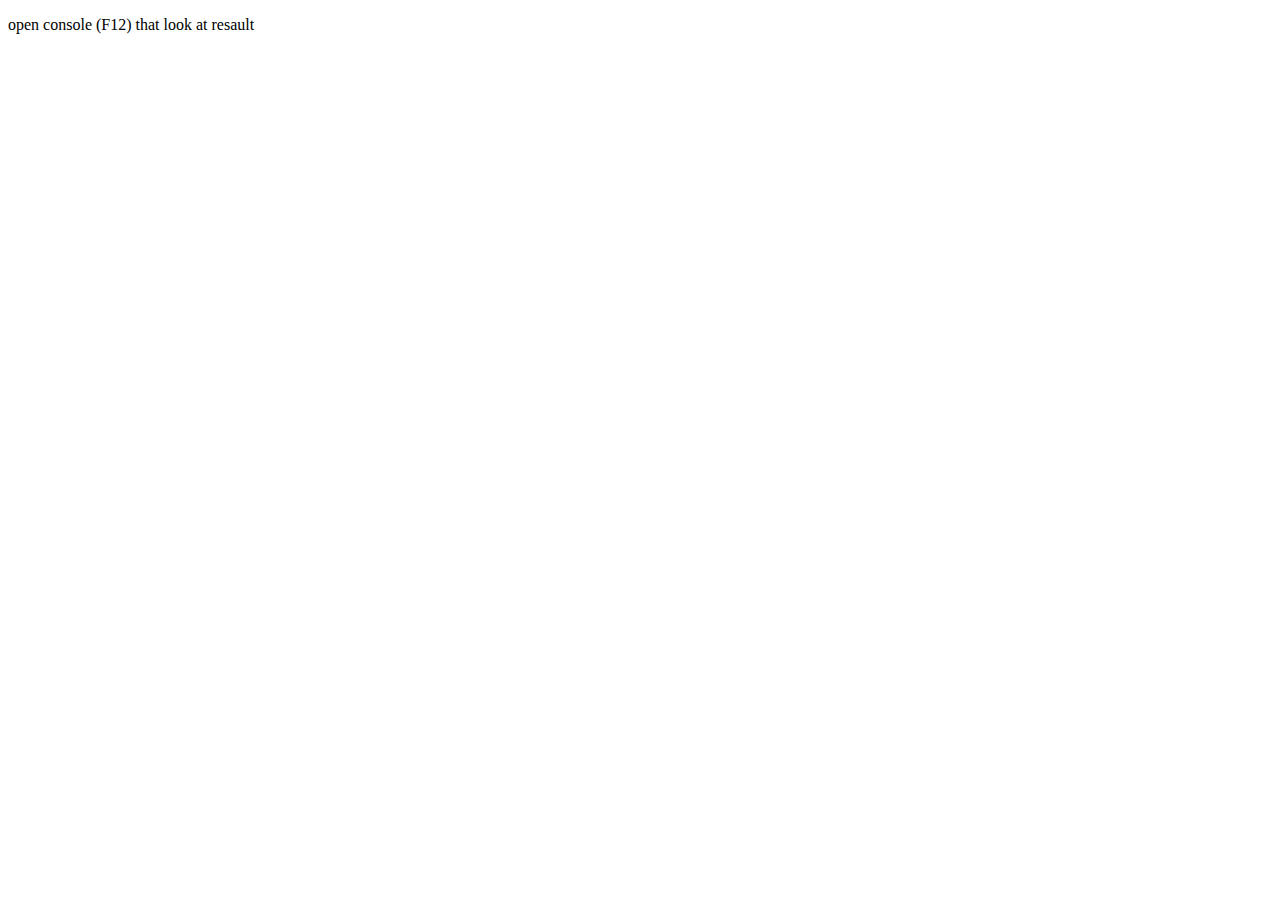
<file: hw-1/index.html>
<!DOCTYPE html>
<html lang="en">
<head>
    <meta charset="UTF-8">
    <meta name="viewport" content="width=device-width, initial-scale=1.0">
    <title>Document</title>
</head>
<body>
    <p>open console (F12) that look at resault</p>
    <script src="./js/main.js"></script>
</body>
</html>
</file>
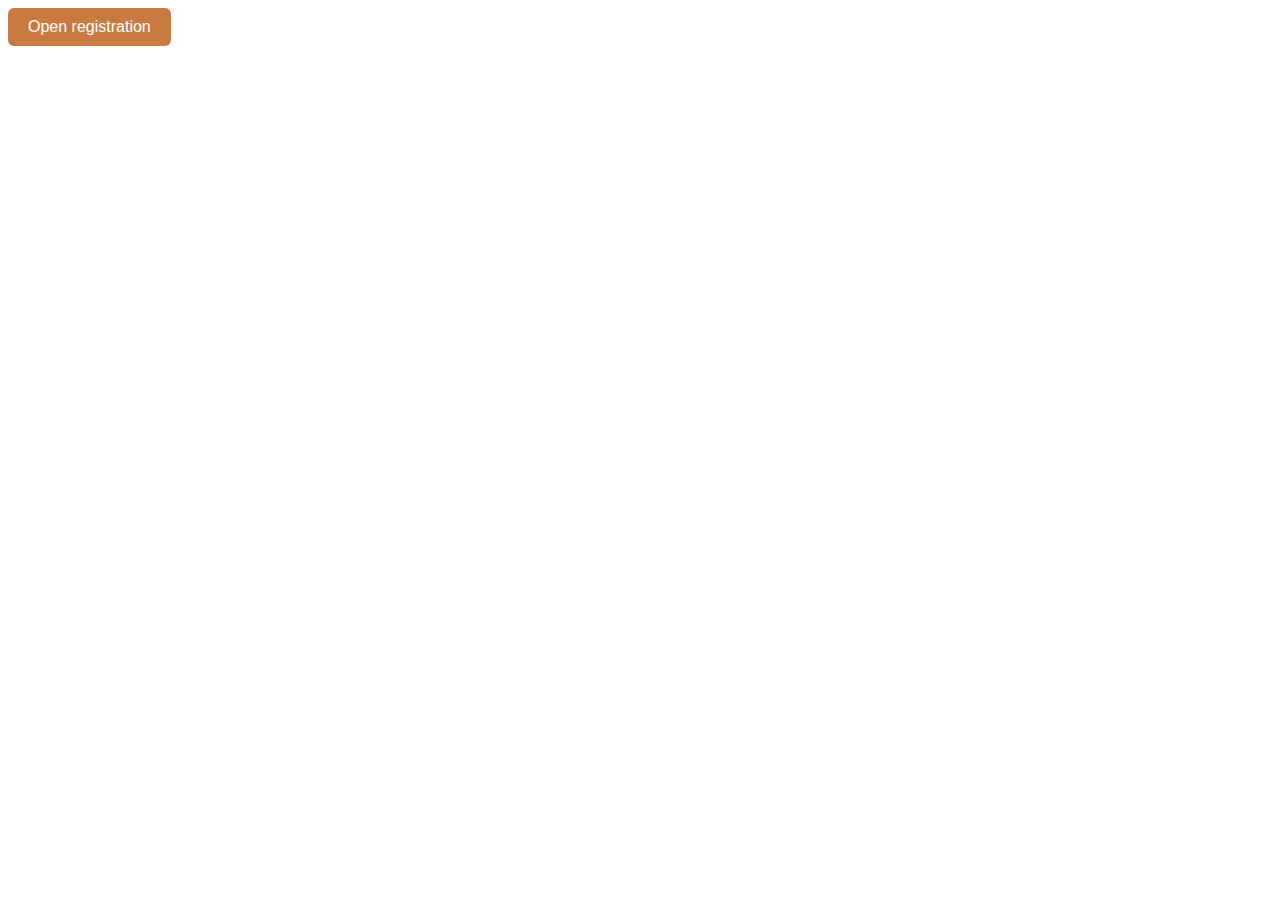
<file: hw-10/index.html>
<!DOCTYPE html>
<html lang="en">
<head>
    <meta charset="UTF-8">
    <meta name="viewport" content="width=device-width, initial-scale=1.0">
    <link rel="stylesheet" href="./css/style.css">
    <title>Document</title>
</head>
<body>
    
    <button id="openModalBtn">Open registration</button>

    <!-- МОДАЛЬНЕ ВІКНО -->
    <div id="modalOverlay" class="overlay">
        <div class="modal">
            <button class="close-btn" id="closeModalBtn">✖</button>

            <h2>Registration</h2>

            <form id="registerForm" novalidate>

                <!-- Нікнейм -->
                <label>
                    Nickname:
                    <input type="text" id="username" required minlength="3">
                </label>
                <div class="error-message" id="usernameError"></div>

                <!-- Email -->
                <label>
                    Email:
                    <input type="email" id="email" required>
                </label>
                <div class="error-message" id="emailError"></div>

                <!-- Пароль -->
                <label>
                    Password:
                    <input type="password" id="password" required minlength="6">
                </label>
                <div class="error-message" id="passwordError"></div>

                <!-- Підтвердження пароля -->
                <label>
                    Password confirmation:
                    <input type="password" id="confirmPassword" required minlength="6">
                </label>
                <div class="error-message" id="confirmPasswordError"></div>

                <button type="submit">Register</button>
            </form>

        </div>
    </div>

    <script src="./js/main.js"></script>
</body>
</html>
</file>
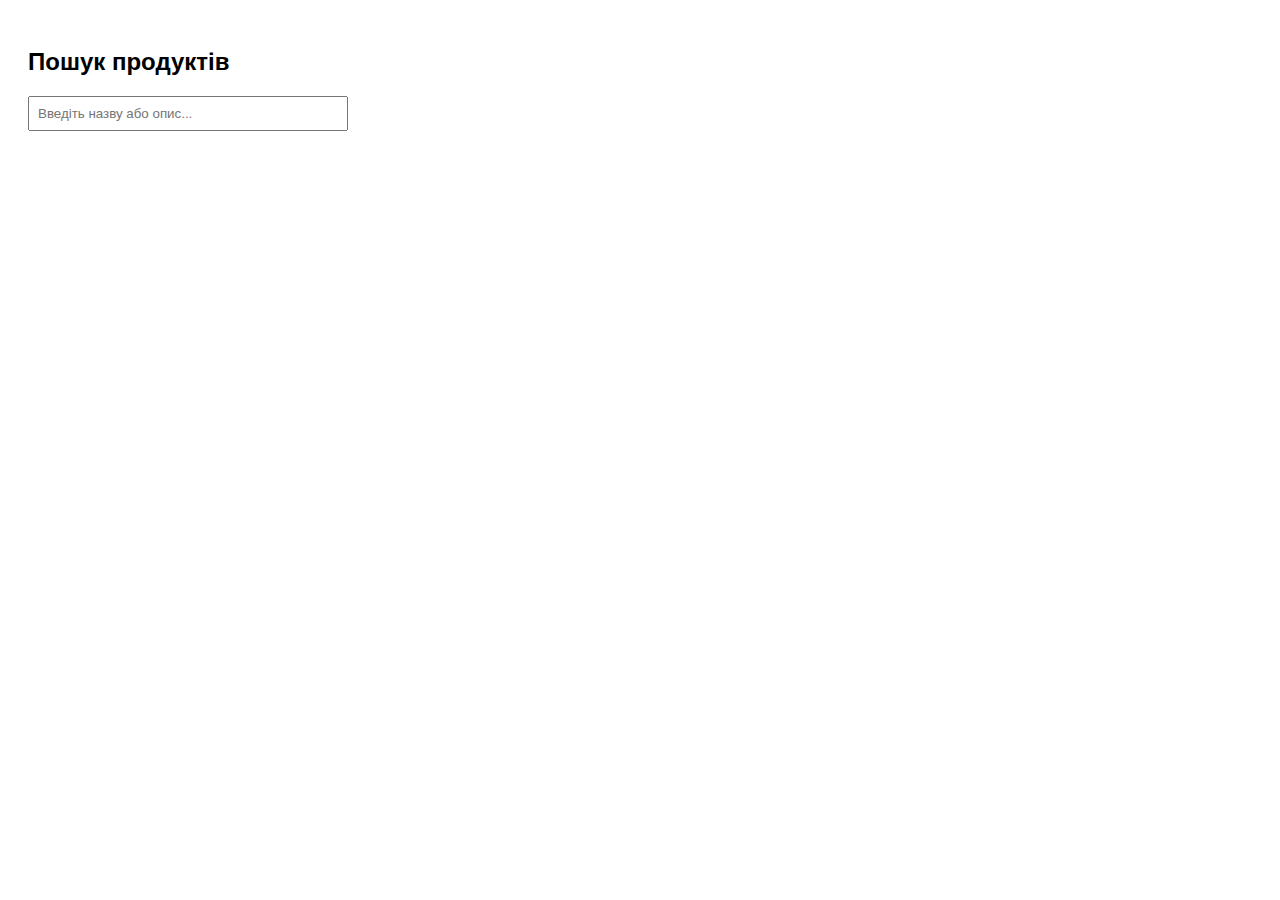
<file: hw-14/index.html>
<!DOCTYPE html>
<html lang="en">

<head>
    <meta charset="UTF-8">
    <meta name="viewport" content="width=device-width, initial-scale=1.0">
    <link rel="stylesheet" href="./styles/style.css">
    <title>Document</title>
</head>

<body>
    <h2>Пошук продуктів</h2>

    <input type="text" id="search" placeholder="Введіть назву або опис..." style="width: 300px; padding: 8px;" />

    <div class="products" id="products"></div>

    <script src="./js/main.js"></script>
</body>

</html>
</file>
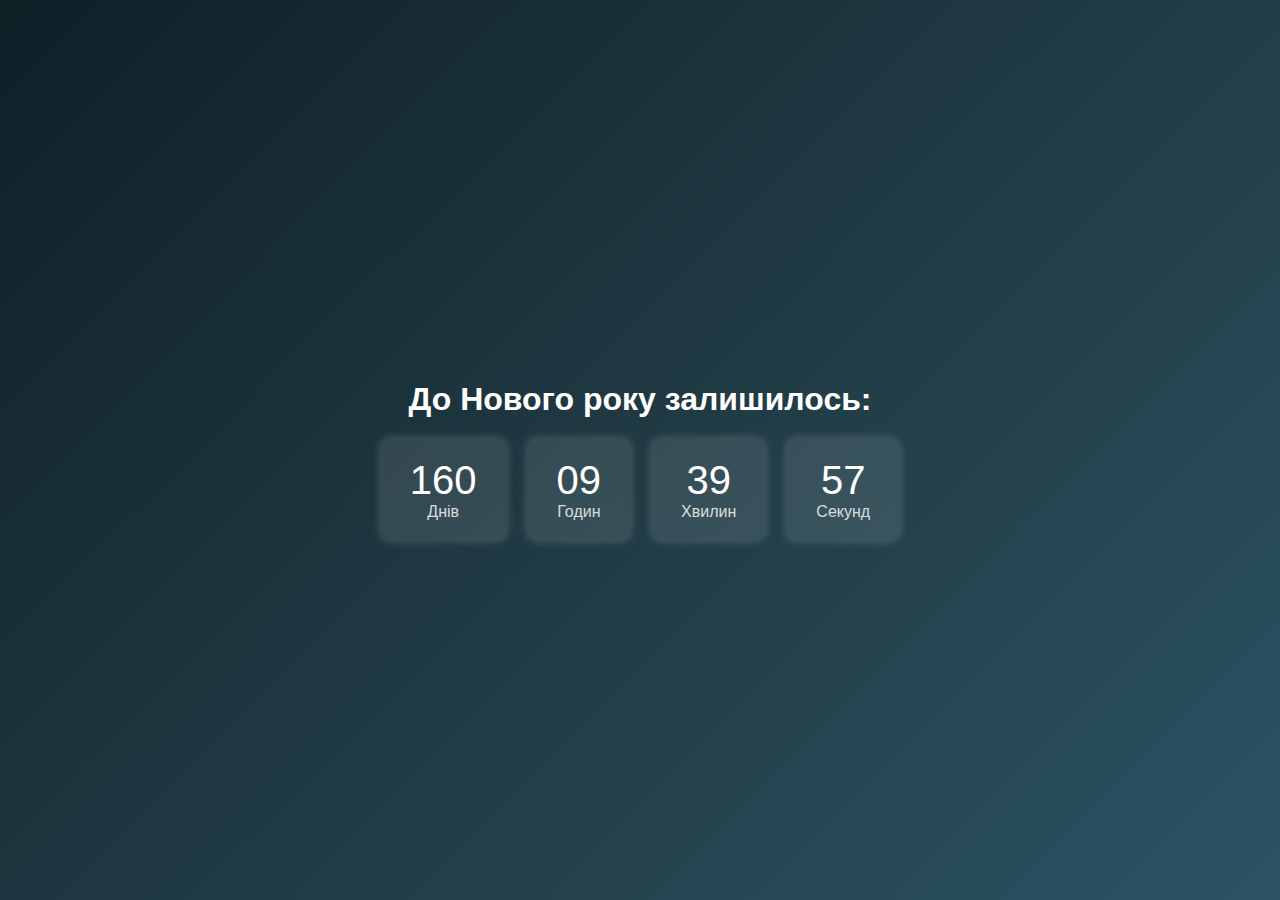
<file: hw-5/index.html>
<!DOCTYPE html>
<html lang="en">

<head>
    <meta charset="UTF-8">
    <meta name="viewport" content="width=device-width, initial-scale=1.0">
    <link rel="stylesheet" href="./css/style.css">
    <title>Document</title>
</head>
<!-- ==== Task 8 ==== -->
<body>
    <div class="countdown">
        <h1>До Нового року залишилось:</h1>
        <div class="timer">
            <div><span id="days">00</span>
                <p>Днів</p>
            </div>
            <div><span id="hours">00</span>
                <p>Годин</p>
            </div>
            <div><span id="minutes">00</span>
                <p>Хвилин</p>
            </div>
            <div><span id="seconds">00</span>
                <p>Секунд</p>
            </div>
        </div>
    </div>

    <script src="./js/main.js"></script>
</body>

</html>
</file>
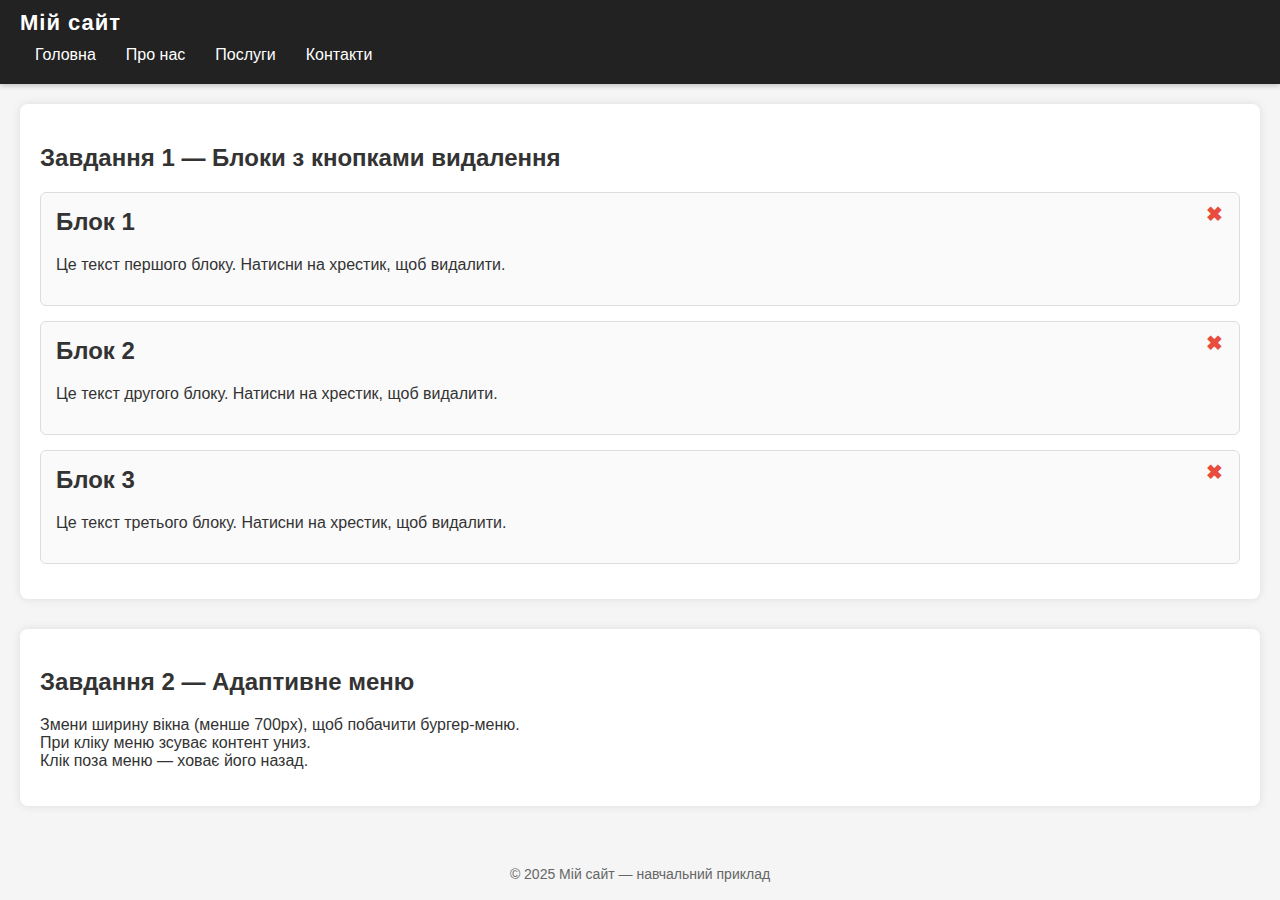
<file: hw-7/index.html>
<!DOCTYPE html>
<html lang="en">

<head>
    <meta charset="UTF-8">
    <meta name="viewport" content="width=device-width, initial-scale=1.0">
    <link rel="stylesheet" href="./css/style.css">
    <title>Document</title>
</head>

<body>

<header>
  <nav class="menu">
    <div class="menu-top">
      <h1 class="logo">Мій сайт</h1>
      <img src="menu-burger.svg" alt="Меню" class="burger">
    </div>
    <ul class="menu-list">
      <li><a href="#">Головна</a></li>
      <li><a href="#">Про нас</a></li>
      <li><a href="#">Послуги</a></li>
      <li><a href="#">Контакти</a></li>
    </ul>
  </nav>
</header>

<main>
  <section id="task1">
    <h2>Завдання 1 — Блоки з кнопками видалення</h2>

    <div class="block">
      <h2>Блок 1</h2>
      <p>Це текст першого блоку. Натисни на хрестик, щоб видалити.</p>
    </div>

    <div class="block">
      <h2>Блок 2</h2>
      <p>Це текст другого блоку. Натисни на хрестик, щоб видалити.</p>
    </div>

    <div class="block">
      <h2>Блок 3</h2>
      <p>Це текст третього блоку. Натисни на хрестик, щоб видалити.</p>
    </div>
  </section>

  <section id="task2">
    <h2>Завдання 2 — Адаптивне меню</h2>
    <p>Змени ширину вікна (менше 700px), щоб побачити бургер-меню.<br>
       При кліку меню зсуває контент униз.<br>
       Клік поза меню — ховає його назад.</p>
  </section>
</main>

<footer>
  © 2025 Мій сайт — навчальний приклад
</footer>

    <script src="./js/main.js"></script>
</body>

</html>
</file>
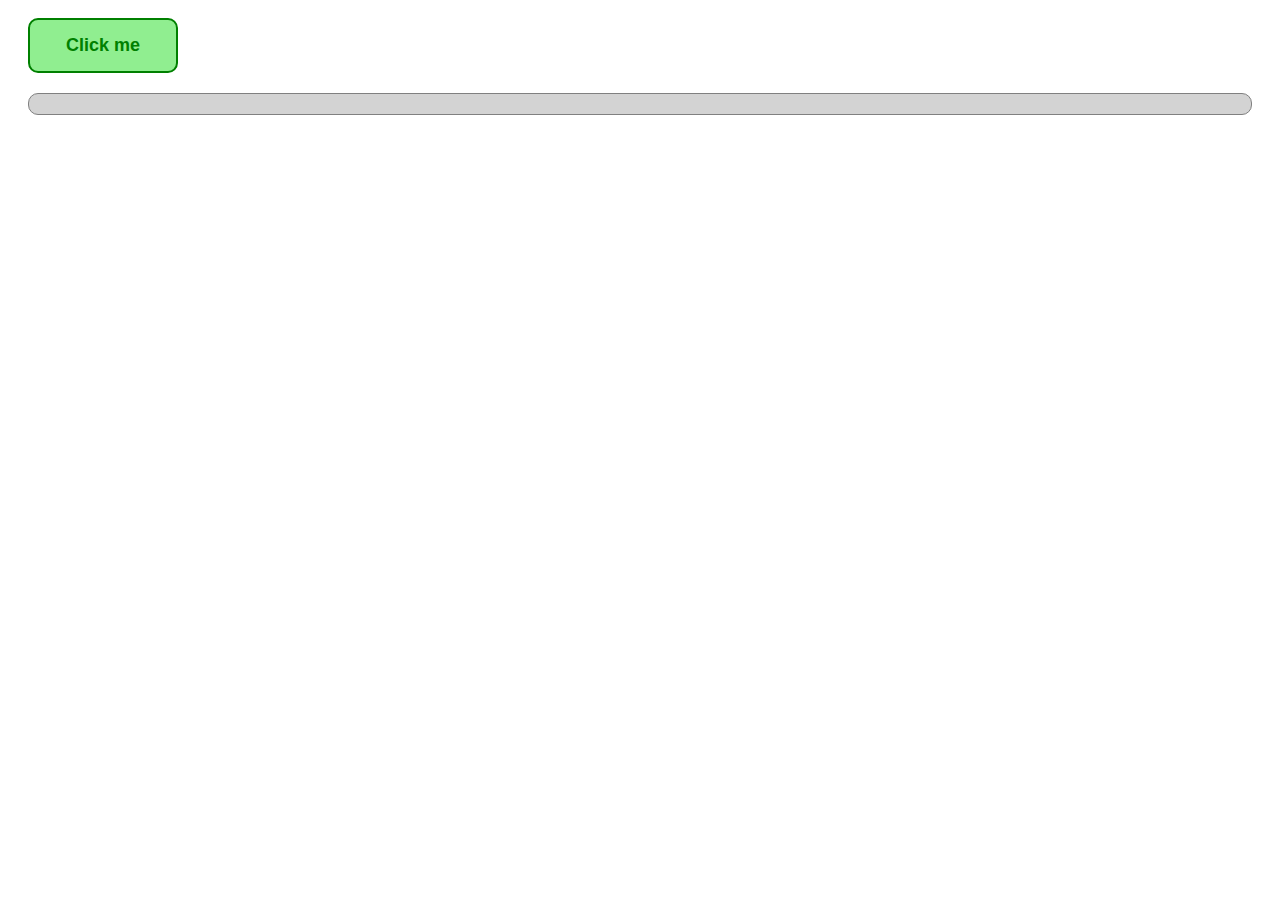
<file: hw-8/index.html>
<!DOCTYPE html>
<html lang="en">

<head>
    <meta charset="UTF-8">
    <meta name="viewport" content="width=device-width, initial-scale=1.0">
    <link rel="stylesheet" href="./css/style.css">
    <title>Document</title>
</head>

<body>
    <div>
        <button id="btn">Click me</button>
        <div id="info"></div>
    </div>

    <script src="./js/main.js"></script>
</body>

</html>
</file>
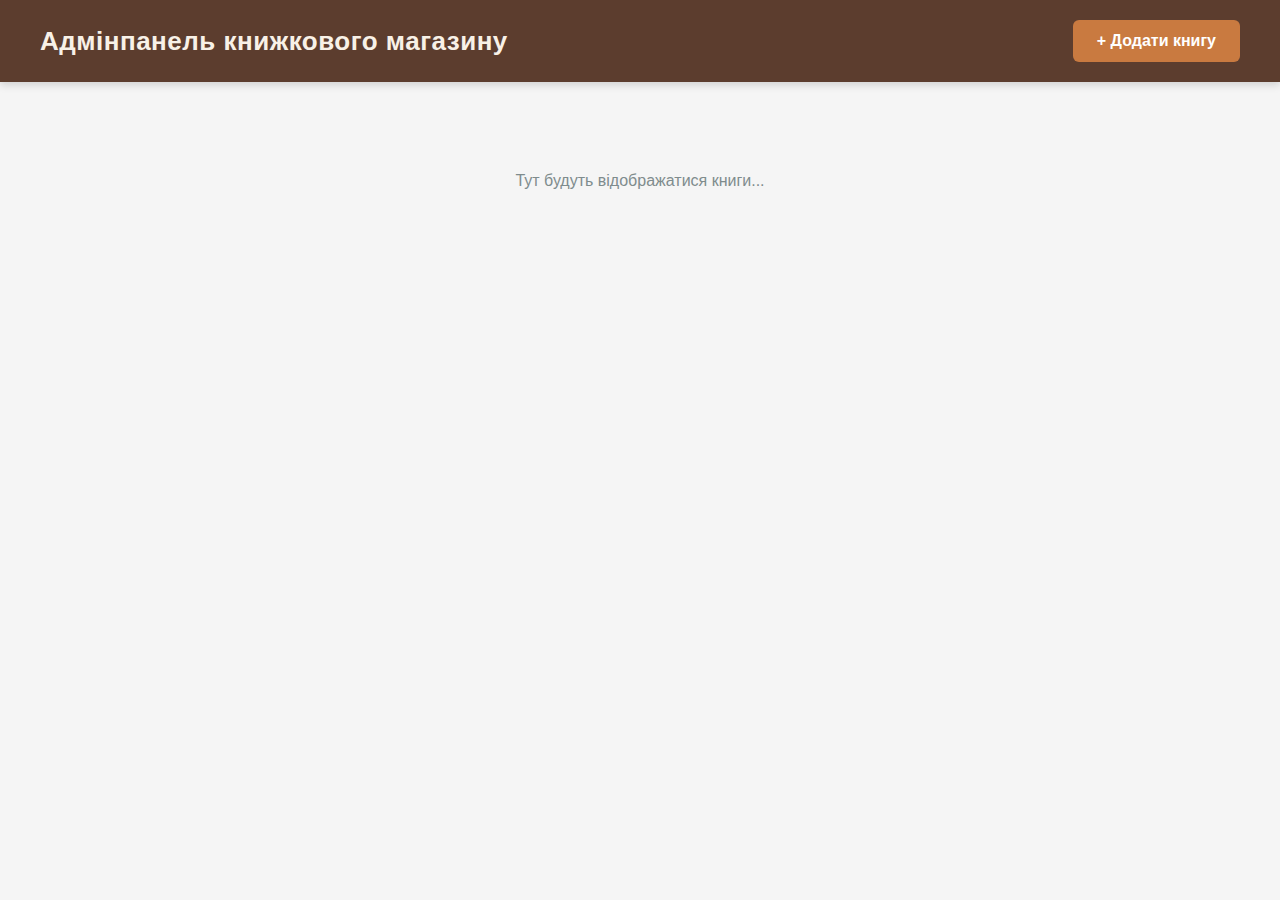
<file: hw-11/demo-exam/index.html>
<!DOCTYPE html>
<html lang="uk">

<head>
    <meta charset="UTF-8">
    <meta name="viewport" content="width=device-width, initial-scale=1.0">
    <link rel="stylesheet" href="./styles/main.css">
    <link rel="stylesheet" href="./styles/header.css">
    <link rel="stylesheet" href="./styles/modal.css">
    <title>Адмінпанель книжкового магазину</title>
</head>

<body>
    <!-- Хедер -->
    <header class="header">
        <h1>Адмінпанель книжкового магазину</h1>
        <button class="btn-create" id="btnCreate">+ Додати книгу</button>
    </header>

    <!-- Контейнер для контенту -->
    <div class="product-container">
        <p style="text-align: center; color: #7f8c8d; margin-top: 50px;">
            Тут будуть відображатися книги...
        </p>
    </div>

    <!-- Модальне вікно -->
    <div class="modal" id="modal">
        <div class="modal-content">
            <div class="modal-header">
                <h2 id="modalTitle">Додати книгу</h2>
                <button class="btn-close" id="btnClose">&times;</button>
            </div>

            <form id="bookForm" novalidate>
                
                <!-- Назва книги -->
                <div class="form-group">
                    <label for="bookTitle">Назва книги *</label>
                    <input 
                        type="text" 
                        id="bookTitle" 
                        name="title" 
                        placeholder="Наприклад: Гаррі Поттер і філософський камінь" 
                        minlength="2"
                        maxlength="100"
                        required
                    >
                    <span class="error-message"></span>
                </div>

                <!-- Автор -->
                <div class="form-group">
                    <label for="bookAuthor">Автор *</label>
                    <input 
                        type="text" 
                        id="bookAuthor" 
                        name="author" 
                        placeholder="Дж. К. Роулінг"
                        minlength="2"
                        maxlength="70"
                        required
                    >
                    <span class="error-message"></span>
                </div>

                <!-- Жанр -->
                <div class="form-group">
                    <label for="bookGenre">Жанр *</label>
                    <select id="bookGenre" name="genre" required>
                        <option value="">Оберіть жанр</option>
                        <option value="Фантастика">Фантастика</option>
                        <option value="Фентезі">Фентезі</option>
                        <option value="Детектив">Детектив</option>
                        <option value="Роман">Роман</option>
                        <option value="Бізнес">Бізнес</option>
                        <option value="Саморозвиток">Саморозвиток</option>
                        <option value="Дитячі книги">Дитячі книги</option>
                        <option value="Інше">Інше</option>
                    </select>
                    <span class="error-message"></span>
                </div>

                <!-- Ціна та кількість -->
                <div class="form-row">
                    <div class="form-group">
                        <label for="bookPrice">Ціна (грн) *</label>
                        <input 
                            type="number" 
                            id="bookPrice" 
                            name="price" 
                            placeholder="350" 
                            min="1" 
                            max="20000"
                            step="0.01" 
                            required
                        >
                        <span class="error-message"></span>
                    </div>

                    <div class="form-group">
                        <label for="bookQty">Кількість *</label>
                        <input 
                            type="number" 
                            id="bookQty" 
                            name="qty" 
                            placeholder="10" 
                            min="1"
                            max="10000"
                            required
                        >
                        <span class="error-message"></span>
                    </div>
                </div>

                <!-- Опис -->
                <div class="form-group">
                    <label for="bookDescription">Опис *</label>
                    <textarea 
                        id="bookDescription" 
                        name="description"
                        placeholder="Короткий опис сюжету книги..."
                        required
                    ></textarea>
                    <span class="error-message"></span>
                </div>

                <!-- Фото URL -->
                <div class="form-group">
                    <label for="bookPhoto">URL обкладинки *</label>
                    <input 
                        type="url" 
                        id="bookPhoto" 
                        name="photo" 
                        placeholder="https://example.com/book.jpg" 
                        pattern="https?://.+\.(jpg|jpeg|png|webp|gif)"
                        title="URL має починатися з http:// або https:// та закінчуватися на .jpg/.jpeg/.png/.webp/.gif"
                        required
                    >
                    <span class="error-message"></span>
                </div>

                <!-- Кнопки -->
                <div class="form-buttons">
                    <button type="button" class="btn btn-secondary" id="btnCancel">Скасувати</button>
                    <button type="submit" class="btn btn-primary">Зберегти</button>
                </div>
            </form>
        </div>
    </div>

    <script type="module" src="./js/main.js"></script>
</body>

</html>
</file>
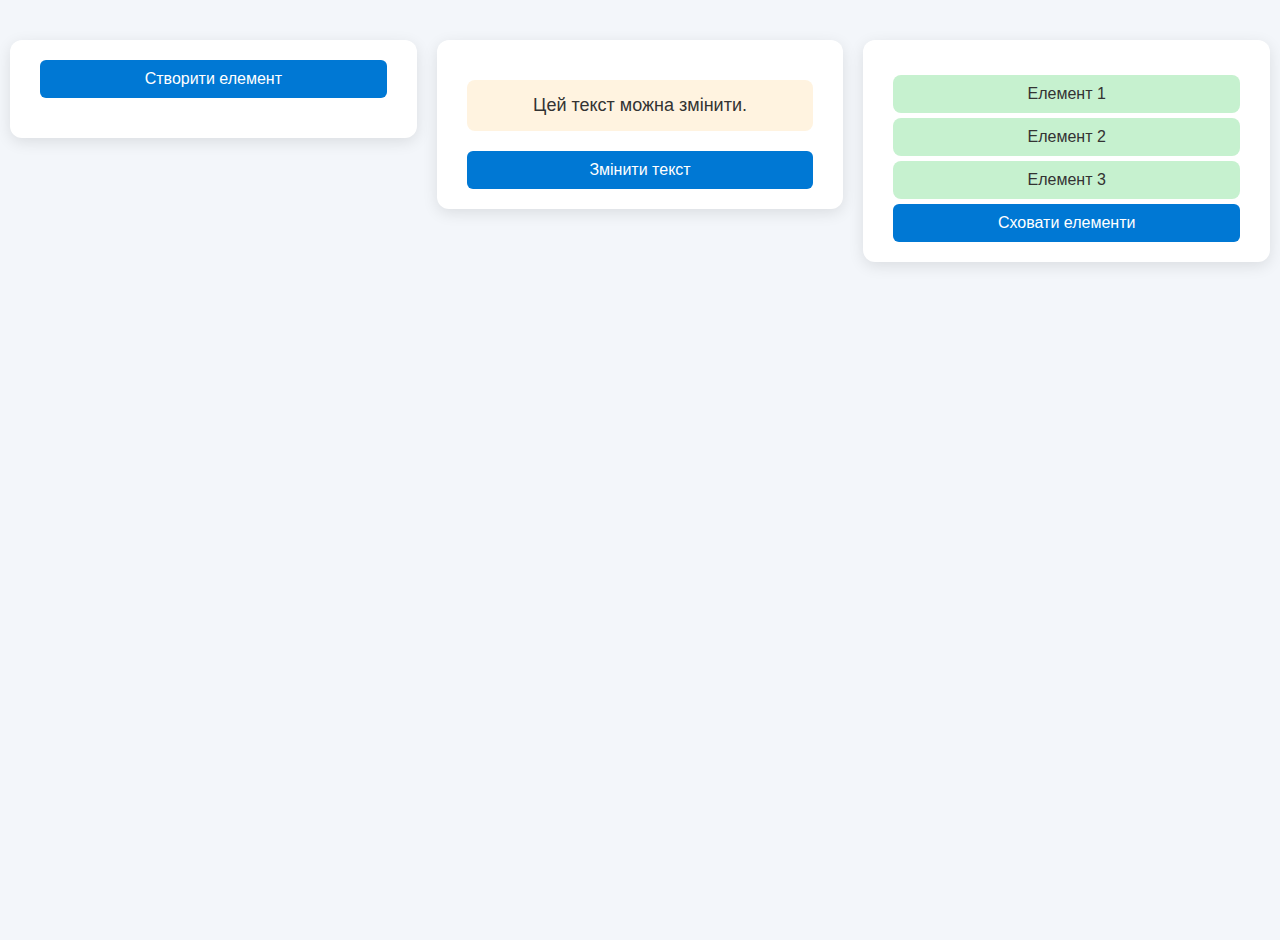
<file: hw-6/task1-3/index.html>
<!DOCTYPE html>
<html lang="en">

<head>
    <meta charset="UTF-8">
    <meta name="viewport" content="width=device-width, initial-scale=1.0">
    <title>Document</title>
    <link rel="stylesheet" href="./css/style.css">
</head>

<body>
    <div class="wrapper">
        <button id="createBtn" class="btn">Створити елемент</button>
        <div class="container"></div>
    </div>

    <div class="wrapper">
        <div id="editable" class="editable-box">Цей текст можна змінити.</div>
        <button id="editBtn" class="btn">Змінити текст</button>
    </div>

    <div class="wrapper">
    <div class="items">
      <div class="box">Елемент 1</div>
      <div class="box">Елемент 2</div>
      <div class="box">Елемент 3</div>
    </div>
    <button id="toggleBtn" class="btn">Сховати елементи</button>
  </div>

    <script src="./js/main.js"></script>
</body>

</html>
</file>
<file: hw-10/css/style.css>
/* ===== ОВЕРЛЕЙ ===== */
.overlay {
    position: fixed;
    inset: 0;
    background: rgba(30, 20, 15, 0.55); /* теплий затемнений фон */
    display: none;
    justify-content: center;
    align-items: center;
    z-index: 1500;
}

.overlay.open {
    display: flex;
}

/* ===== МОДАЛЬНЕ ВІКНО ===== */
.modal {
    background-color: #fdf8f4; /* теплий світлий фон */
    padding: 28px;
    border-radius: 12px;
    width: 90%;
    max-width: 460px;
    box-shadow: 0 8px 28px rgba(0,0,0,0.25);
    border: 1px solid #e7d8c9;
    position: relative;
    animation: fadeIn 0.25s ease;
}

/* Анімація */
@keyframes fadeIn {
    from {
        opacity: 0;
        transform: translateY(-10px);
    }
    to {
        opacity: 1;
        transform: translateY(0);
    }
}

/* ===== ЗАГОЛОВОК ===== */
.modal h2 {
    text-align: center;
    font-size: 22px;
    font-weight: 700;
    color: #5c3d2e;
    margin-bottom: 20px;
}

/* ===== КНОПКА ЗАКРИТТЯ ===== */
.close-btn {
    position: absolute;
    top: 12px;
    right: 12px;
    background: none;
    border: none;
    font-size: 26px;
    cursor: pointer;
    color: #8b6b56;
    transition: 0.25s;
}

.close-btn:hover {
    color: #c97a40;
}

/* ===== ФОРМА ===== */
label {
    display: block;
    margin-bottom: 6px;
    color: #5c3d2e;
    font-weight: 600;
    font-size: 14px;
    margin-top: 15px;
}

input {
    width: 100%;
    padding: 10px 12px;
    border: 1px solid #d6c2b4;
    border-radius: 6px;
    font-size: 14px;
    background-color: #fcf7f3;
    transition: border-color 0.25s, box-shadow 0.25s, background-color 0.25s;
}

/* Фокус */
input:focus {
    outline: none;
    border-color: #c97a40;
    box-shadow: 0 0 0 2px rgba(201, 122, 64, 0.25);
    background-color: #fff;
}

/* Валідація */
input:valid {
    border-color: #8bb567;
}

input:invalid:not(:placeholder-shown) {
    border-color: #d9534f;
}

/* ===== ПОМИЛКИ ===== */
.error-message {
    color: #d9534f;
    font-size: 12px;
    margin-top: 5px;
    min-height: 16px;
}

/* ===== КНОПКИ ===== */
button[type="submit"] {
    width: 100%;
    padding: 12px;
    margin-top: 20px;
    border: none;
    border-radius: 6px;
    background-color: #c97a40;
    color: #fff;
    font-size: 15px;
    cursor: pointer;
    font-weight: 600;
    transition: background-color 0.25s, transform 0.1s;
}

button[type="submit"]:hover {
    background-color: #b06936;
}

button[type="submit"]:active {
    transform: scale(0.97);
}

/* Кнопка відкриття */
#openModalBtn {
    padding: 10px 20px;
    font-size: 16px;
    background-color: #c97a40;
    color: white;
    border: none;
    border-radius: 6px;
    cursor: pointer;
    transition: 0.25s;
}

#openModalBtn:hover {
    background-color: #b06936;
}
</file>
<file: hw-14/styles/style.css>
body {
    font-family: Arial, sans-serif;
    padding: 20px;
}

.products {
    display: grid;
    grid-template-columns: repeat(auto-fill, minmax(250px, 1fr));
    gap: 20px;
    margin-top: 20px;
}

.card {
    border: 1px solid #ccc;
    padding: 10px;
    border-radius: 6px;
}

.card img {
    width: 100%;
    height: 180px;
    object-fit: cover;
    border-radius: 4px;
}

.title {
    font-weight: bold;
    margin: 10px 0 5px;
}
</file>
<file: hw-5/css/style.css>
body {
  background: linear-gradient(135deg, #0f2027, #203a43, #2c5364);
  color: #fff;
  font-family: "Poppins", sans-serif;
  display: flex;
  justify-content: center;
  align-items: center;
  height: 100vh;
  margin: 0;
}

.countdown {
  text-align: center;
}

h1 {
  margin-bottom: 20px;
  font-size: 2rem;
}

.timer {
  display: flex;
  justify-content: center;
  gap: 20px;
}

.timer div {
  background: rgba(255, 255, 255, 0.1);
  padding: 20px 30px;
  border-radius: 10px;
  box-shadow: 0 0 10px rgba(255, 255, 255, 0.2);
}

.timer span {
  font-size: 2.5rem;
  display: block;
}

p {
  margin: 0;
  font-size: 1rem;
  opacity: 0.8;
}
</file>
<file: hw-7/css/style.css>
body {
  font-family: "Segoe UI", Arial, sans-serif;
  margin: 0;
  background-color: #f5f5f5;
  color: #333;
  transition: margin-top 0.3s ease;
}

header {
  background-color: #222;
  color: white;
  box-shadow: 0 2px 5px rgba(0,0,0,0.2);
}

.menu {
  padding: 10px 20px;
}

.menu-top {
  display: flex;
  justify-content: space-between;
  align-items: center;
}

.logo {
  font-size: 22px;
  margin: 0;
  font-weight: 600;
  letter-spacing: 1px;
}

.burger {
  width: 28px;
  cursor: pointer;
  display: none;
}

.menu-list {
  display: flex;
  list-style: none;
  padding: 0;
  margin: 0;
  transition: all 0.3s ease;
}

.menu-list li a {
  color: white;
  text-decoration: none;
  padding: 10px 15px;
  display: block;
  border-radius: 4px;
  transition: background 0.2s;
}

.menu-list li a:hover {
  background-color: #444;
}

@media (max-width: 700px) {
  .menu-list {
    display: none;
    flex-direction: column;
    background-color: #333;
    width: 100%;
    border-top: 1px solid #444;
  }
  .menu-list.active {
    display: flex;
  }
  .burger {
    display: block;
    filter: invert(1); 
  }
  main.shifted {
    margin-top: 180px; 
  }
}

main {
  padding: 20px;
  transition: margin-top 0.3s ease;
}

section {
  background-color: #fff;
  box-shadow: 0 0 10px rgba(0,0,0,0.1);
  border-radius: 8px;
  padding: 20px;
  margin-bottom: 30px;
}

.block {
  border: 1px solid #ddd;
  padding: 15px;
  margin-bottom: 15px;
  position: relative;
  border-radius: 6px;
  background: #fafafa;
  transition: box-shadow 0.2s;
}

.block:hover {
  box-shadow: 0 2px 8px rgba(0,0,0,0.1);
}

.block h2 {
  margin-top: 0;
}

button.remove-btn {
  position: absolute;
  top: 8px;
  right: 10px;
  background: transparent;
  color: #e74c3c;
  border: none;
  font-size: 20px;
  font-weight: bold;
  cursor: pointer;
  transition: color 0.2s;
}

button.remove-btn:hover {
  color: #c0392b;
}

footer {
  text-align: center;
  color: #666;
  padding: 10px;
  font-size: 14px;
}
</file>
<file: hw-8/css/style.css>
#btn{
    width: 150px;
    margin: 10px 20px;
    padding: 15px;
    background-color: lightgreen;
    color: green;
    border-radius: 10px;
    border: 2px solid green;
    text-align: center;
    font-family: sans-serif;
    font-size: 18px;
    font-weight: bold;
}

#info{
    margin: 10px 20px;
    background-color: lightgray;
    color: black;
    border-radius: 10px;
    border: 1px solid gray;
    padding: 10px 15px;
    font-size: 14px;
    font-family: sans-serif;
    font-weight: lighter;
}
</file>
<file: hw-11/demo-exam/styles/main.css>
* {
    margin: 0;
    padding: 0;
    box-sizing: border-box;
}

body {
    font-family: 'Segoe UI', Tahoma, Geneva, Verdana, sans-serif;
    background-color: #f5f5f5;
}

/* Контейнер для контенту */
.product-container {
    padding: 40px;
    max-width: 1200px;
    margin: 0 auto;
}
</file>
<file: hw-11/demo-exam/styles/header.css>
.header {
    background-color: #5c3d2e; 
    color: #f8f1e7; 
    padding: 20px 40px;
    display: flex;
    justify-content: space-between;
    align-items: center;
    box-shadow: 0 3px 8px rgba(0, 0, 0, 0.15);
}

.header h1 {
    font-size: 26px;
    font-weight: 700;
    letter-spacing: 0.5px;
}

.btn-create {
    background-color: #c97a40; 
    color: #fff;
    border: none;
    padding: 12px 24px;
    font-size: 16px;
    border-radius: 6px;
    cursor: pointer;
    transition: background-color 0.25s;
    font-weight: 600;
}

.btn-create:hover {
    background-color: #a8622f;
}
</file>
<file: hw-11/demo-exam/styles/modal.css>
/* ===== МОДАЛЬНЕ ВІКНО ===== */
.modal {
    display: none;
    position: fixed;
    inset: 0;
    background-color: rgba(30, 20, 15, 0.55); /* теплий відтінок */
    z-index: 1500;
    justify-content: center;
    align-items: center;
}

.modal.active {
    display: flex;
}

.modal-content {
    background-color: #fdf8f4; /* теплий фон */
    padding: 28px;
    border-radius: 10px;
    width: 92%;
    max-width: 640px;
    max-height: 90vh;
    overflow-y: auto;
    border: 1px solid #e7d8c9;
    box-shadow: 0 8px 28px rgba(0,0,0,0.25);
    animation: fadeIn 0.25s ease;
}

/* Анімація */
@keyframes fadeIn {
    from { opacity: 0; transform: translateY(-10px); }
    to { opacity: 1; transform: translateY(0); }
}

/* ===== Заголовок ===== */
.modal-header {
    display: flex;
    justify-content: space-between;
    align-items: center;
    margin-bottom: 22px;
    border-bottom: 1px solid #ead9cc;
    padding-bottom: 12px;
}

.modal-header h2 {
    font-size: 22px;
    color: #5c3d2e;
    font-weight: 700;
}

.btn-close {
    background: none;
    border: none;
    font-size: 28px;
    cursor: pointer;
    color: #8b6b56;
    transition: 0.25s;
}

.btn-close:hover {
    color: #c97a40;
}

/* ===== ФОРМА ===== */
.form-group {
    margin-bottom: 18px;
}

.form-group label {
    display: block;
    margin-bottom: 6px;
    color: #5c3d2e;
    font-weight: 600;
    font-size: 14px;
}

.form-group input,
.form-group select,
.form-group textarea {
    width: 100%;
    padding: 10px 12px;
    border: 1px solid #d6c2b4;
    border-radius: 6px;
    font-size: 14px;
    font-family: inherit;
    background-color: #fcf7f3;
    transition: border-color 0.25s, box-shadow 0.25s, background-color 0.25s;
}

.form-group input:focus,
.form-group select:focus,
.form-group textarea:focus {
    outline: none;
    border-color: #c97a40;
    box-shadow: 0 0 0 2px rgba(201, 122, 64, 0.25);
    background-color: #fff;
}

.form-row {
    display: grid;
    grid-template-columns: 1fr 1fr;
    gap: 14px;
}

/* Валідація */
.form-group input:valid,
.form-group select:valid,
.form-group textarea:valid {
    border-color: #8bb567;
}

.form-group input:invalid:not(:placeholder-shown),
.form-group textarea:invalid:not(:placeholder-shown) {
    border-color: #d9534f;
}

/* Помилки */
.error-message {
    display: block;
    color: #d9534f;
    font-size: 12px;
    margin-top: 5px;
    min-height: 18px;
}

/* ===== КНОПКИ ===== */
.form-buttons {
    display: flex;
    gap: 10px;
    justify-content: flex-end;
    margin-top: 25px;
}

.btn {
    padding: 10px 20px;
    border: none;
    border-radius: 6px;
    font-size: 15px;
    cursor: pointer;
    font-weight: 600;
    transition: background-color 0.25s, transform 0.1s;
}

/* Основна кнопка — колір із хедера */
.btn-primary {
    background-color: #c97a40;
    color: #fff;
}

.btn-primary:hover {
    background-color: #b06936;
}

/* Вторинна */
.btn-secondary {
    background-color: #a89284;
    color: #fff;
}

.btn-secondary:hover {
    background-color: #8b7568;
}

.btn:active {
    transform: scale(0.97);
}
</file>
<file: hw-6/task1-3/css/style.css>
body {
  font-family: "Segoe UI", sans-serif;
  background-color: #f3f6fa;
  color: #333;
  display: flex;
  justify-content: center;
  align-items: flex-start;
  min-height: 100vh;
  margin: 0;
  padding-top: 40px;
}

.wrapper {
  width: 400px;
  background: white;
  margin: 0 10px;
  padding: 20px 30px;
  border-radius: 12px;
  box-shadow: 0 4px 15px rgba(0, 0, 0, 0.1);
}

.editable-box {
  background-color: #fff3e0;
  padding: 15px;
  border-radius: 8px;
  margin: 20px 0;
  text-align: center;
  font-size: 18px;
}

.items {
  margin-top: 15px;
}

.box {
  background-color: #c6f1cf;
  padding: 10px;
  border-radius: 8px;
  margin: 5px 0;
  text-align: center;
  transition: all 0.3s ease;
}

.btn {
  display: block;
  width: 100%;
  background: #0078d4;
  color: white;
  border: none;
  padding: 10px;
  font-size: 16px;
  border-radius: 6px;
  cursor: pointer;
  transition: 0.3s;
}

.btn:hover {
  background: #005a9e;
}

.container {
  margin-top: 20px;
}
</file>
